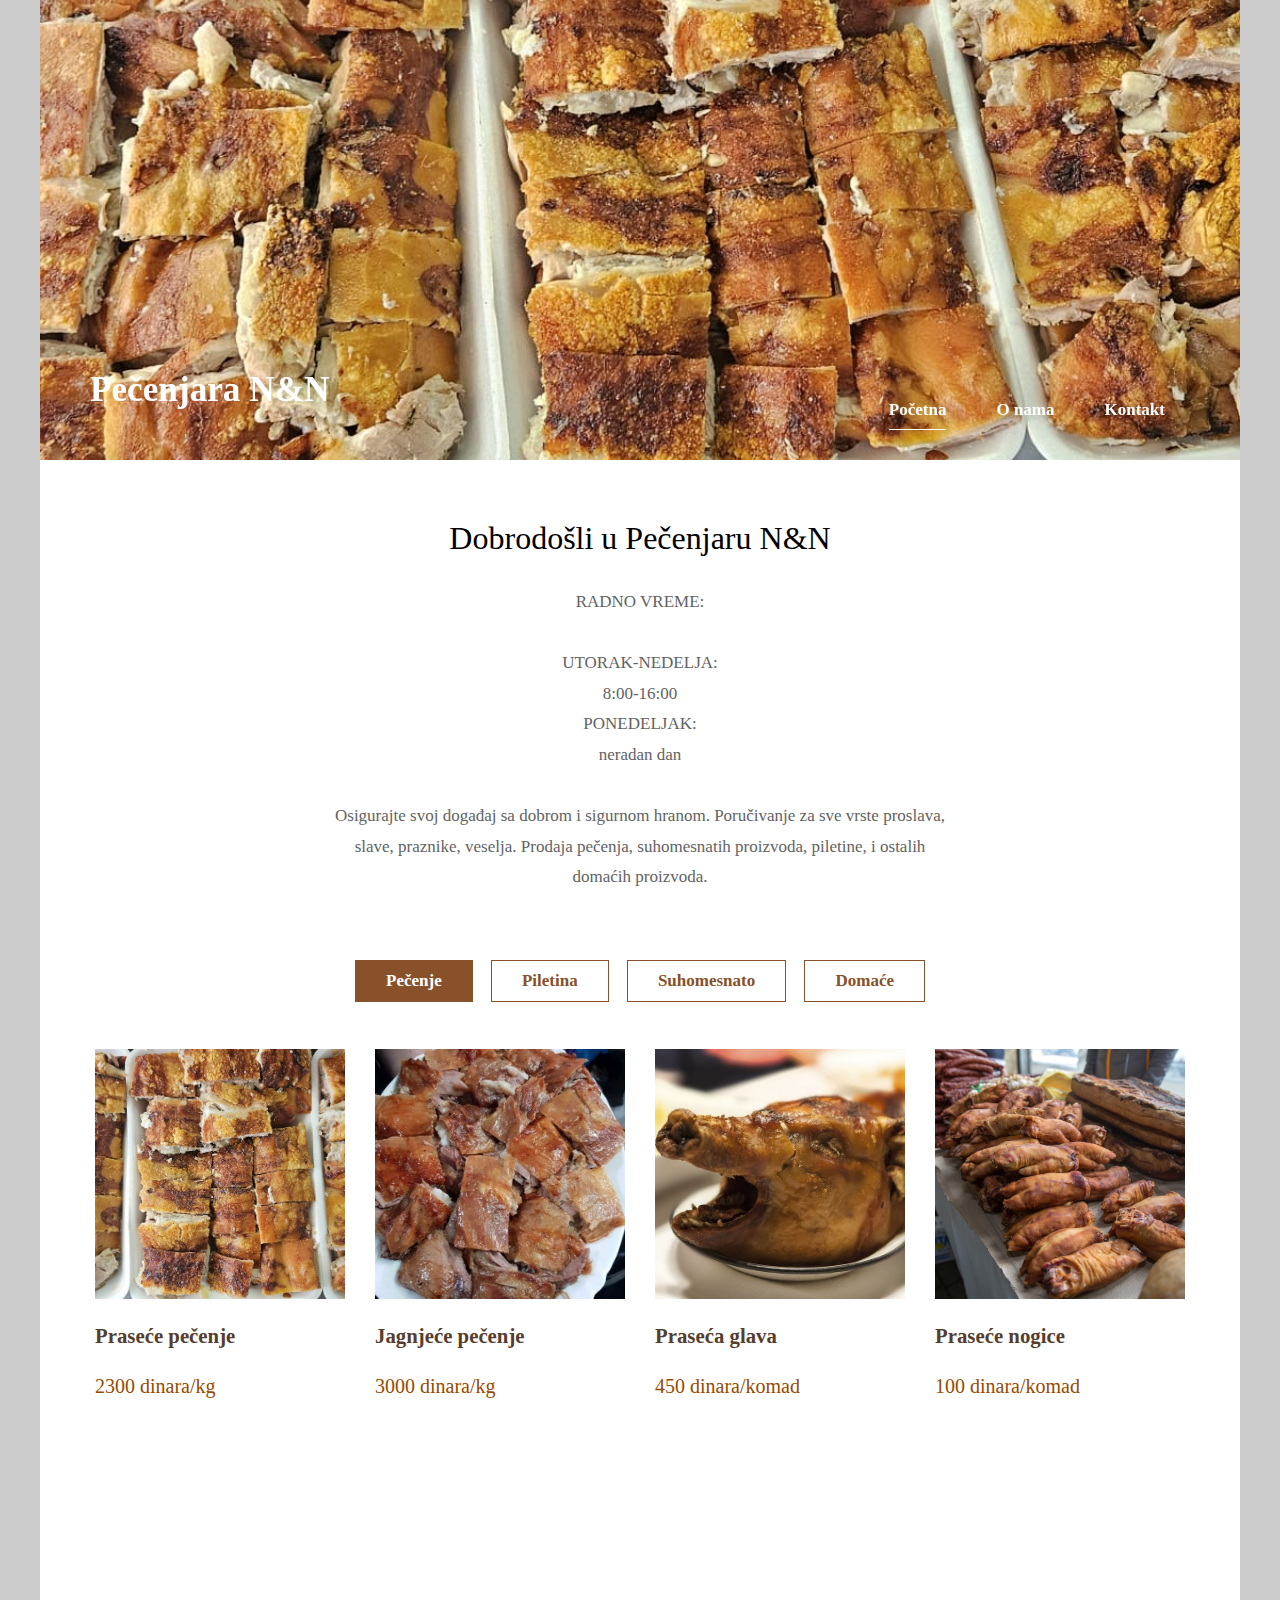
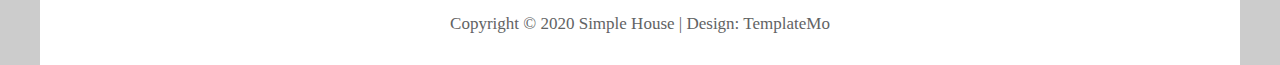
<file: index.html>
<!DOCTYPE html>
<html>

<head>
	<meta charset="UTF-8" />
    <meta name="viewport" content="width=device-width, initial-scale=1.0" />
    <meta http-equiv="X-UA-Compatible" content="ie=edge" />
	<meta name="description" content="Pečenjara N&N u Beogradu nudi sveže pečene specijalitete: prasetinu, jadnjetinu i piletinu. Posetite nas i uživajte u ukusu!">
    <meta name="keywords" content="pečenjara, pecenjara nn, pečenjara nn, pecenjara n&n, pečenjara n&n, pecenjara, pecenjara Beograd, pecenjara beograd, Beograd, Vozdovac, pečenjara beograd, pečenjara voždovac, pečenjara braće jerković, pecenjara brace jerkovic, pecenje, pečenje, prasetina, jagnjetina, piletina, suhomesnato vozdovac, praseće pečenje voždovac, prasetina vozdovac, jagnjetina vozdovac">
    <title>Pečenjara N&N</title>
    <link href="https://fonts.googleapis.com/css?family=Open+Sans:400" rel="stylesheet" />    
	<link href="css/templatemo-style.css" rel="stylesheet" />
</head>
<!--

Simple House

https://templatemo.com/tm-539-simple-house

-->
<body> 

	<div class="container">
	<!-- Top box -->
		<!-- Logo & Site Name -->
		<div class="placeholder">
			<div class="parallax-window" data-parallax="scroll" data-image-src="img/pp.jpg">
				<div class="tm-header">
					<div class="row tm-header-inner">
						<div class="col-md-6 col-12">
							 
							<div class="tm-site-text-box">
								<h1 class="tm-site-title"><b>Pečenjara N&N</b></h1>
								<h6 class="tm-site-description"></h6>	
							</div>
						</div>
						<nav class="col-md-6 col-12 tm-nav">
							<ul class="tm-nav-ul">
								<li class="tm-nav-li"><a href="index.html" class="tm-nav-link active"><b>Početna</b></a></li>
								<li class="tm-nav-li"><a href="about.html" class="tm-nav-link"><b>O nama</b></a></li>
								<li class="tm-nav-li"><a href="contact.html" class="tm-nav-link"><b>Kontakt</b></a></li>
							</ul>
						</nav>	
					</div>
				</div>
			</div>
		</div>

		<main>
			<header class="row tm-welcome-section">
				<h2 class="col-12 text-center tm-section-title">Dobrodošli u Pečenjaru N&N</h2>
				<p class="col-12 text-center">RADNO VREME:<br><br>UTORAK-NEDELJA:<br>8:00-16:00<br>PONEDELJAK:<br>neradan dan<br><br>Osigurajte svoj događaj sa dobrom i sigurnom hranom. Poručivanje za sve vrste proslava, slave, praznike, veselja. Prodaja pečenja, suhomesnatih proizvoda, piletine, i ostalih domaćih proizvoda.</p>
			</header>
			
			<div class="tm-paging-links">
				<nav>
					<ul>
						<li class="tm-paging-item"><a href="#" class="tm-paging-link active"><b>Pečenje</b></a></li>
						<li class="tm-paging-item"><a href="#" class="tm-paging-link"><b>Piletina</b></a></li>
						<li class="tm-paging-item"><a href="#" class="tm-paging-link"><b>Suhomesnato</b></a></li>
						<li class="tm-paging-item"><a href="#" class="tm-paging-link"><b>Domaće</b></a></li>
					</ul>
				</nav>
			</div>

			<!-- Gallery -->
			<div class="row tm-gallery">
				<!-- gallery page 1 -->
				<div id="tm-gallery-page-pečenje" class="tm-gallery-page">
					<article class="col-lg-3 col-md-4 col-sm-6 col-12 tm-gallery-item">
						<figure>
							<img src="img/gallery/prasetina.jpg" alt="Image" class="img-fluid tm-gallery-img" />
							<figcaption>
								<h4 class="tm-gallery-title"><b>Praseće pečenje</b></h4>
								<p class="tm-gallery-description"></p>
								<p class="tm-gallery-price">2300 dinara/kg</p>
							</figcaption>
						</figure>
					</article>
					<article class="col-lg-3 col-md-4 col-sm-6 col-12 tm-gallery-item">
						<figure>
							<img src="img/gallery/jagnjetina.jpg" alt="Image" class="img-fluid tm-gallery-img" />
							<figcaption>
								<h4 class="tm-gallery-title"><b>Jagnjeće pečenje</b></h4>
								<p class="tm-gallery-description"</p>
								<p class="tm-gallery-price">3000 dinara/kg</p>
							</figcaption>
						</figure>
					</article>
					<article class="col-lg-3 col-md-4 col-sm-6 col-12 tm-gallery-item">
						<figure>
							<img src="img/gallery/glava.jpg" alt="Image" class="img-fluid tm-gallery-img" />
							<figcaption>
								<h4 class="tm-gallery-title"><b>Praseća glava</b></h4>
								<p class="tm-gallery-description"></p>
								<p class="tm-gallery-price">450 dinara/komad</p>
							</figcaption>
						</figure>
					</article>
					<article class="col-lg-3 col-md-4 col-sm-6 col-12 tm-gallery-item">
						<figure>
							<img src="img/gallery/pnogica.jpg" alt="Image" class="img-fluid tm-gallery-img" />
							<figcaption>
								<h4 class="tm-gallery-title"><b>Praseće nogice</b></h4>
								<p class="tm-gallery-description"></p>
								<p class="tm-gallery-price">100 dinara/komad</p>
							</figcaption>
						</figure>
					</article>
																				</div> <!-- gallery page 1 -->
				
				<!-- gallery page 2 -->
				<div id="tm-gallery-page-piletina" class="tm-gallery-page hidden">
					<article class="col-lg-3 col-md-4 col-sm-6 col-12 tm-gallery-item">
						<figure>
							<img src="img/gallery/celo.jpg" alt="Image" class="img-fluid tm-gallery-img" />
							<figcaption>
								<h4 class="tm-gallery-title"><b>Celo pile</b></h4>
								<p class="tm-gallery-description"></p>
								<p class="tm-gallery-price">800 dinara/kg</p>
							</figcaption>
						</figure>
					</article>
					<article class="col-lg-3 col-md-4 col-sm-6 col-12 tm-gallery-item">
						<figure>
							<img src="img/gallery/butkica.jpg" alt="Image" class="img-fluid tm-gallery-img" />
							<figcaption>
								<h4 class="tm-gallery-title"><b>Pileći bataci</b></h4>
								<p class="tm-gallery-description"></p>
								<p class="tm-gallery-price">1000 dinara/kg</p>
							</figcaption>
						</figure>
					</article>
					<article class="col-lg-3 col-md-4 col-sm-6 col-12 tm-gallery-item">
						<figure>
							<img src="img/gallery/krilca.jpg" alt="Image" class="img-fluid tm-gallery-img" />
							<figcaption>
								<h4 class="tm-gallery-title"><b>Pileća krilca</b></h4>
								<p class="tm-gallery-description"></p>
								<p class="tm-gallery-price">700 dinara/kg</p>
							</figcaption>
						</figure>
					</article>
																			</div> <!-- gallery page 2 -->
				
				<!-- gallery page 3 -->
				<div id="tm-gallery-page-suhomesnato" class="tm-gallery-page hidden">
					<article class="col-lg-3 col-md-4 col-sm-6 col-12 tm-gallery-item">
						<figure>
							<img src="img/gallery/prsutaa.jpg" alt="Image" class="img-fluid tm-gallery-img" />
							<figcaption>
								<h4 class="tm-gallery-title"><b>Svinjska pršuta</b></h4>
								<p class="tm-gallery-description"></p>
								<p class="tm-gallery-price">2000 dinara/kg</p>
							</figcaption>
						</figure>
					</article>
					<article class="col-lg-3 col-md-4 col-sm-6 col-12 tm-gallery-item">
						<figure>
							<img src="img/gallery/govedjaa.jpg" alt="Image" class="img-fluid tm-gallery-img" />
							<figcaption>
								<h4 class="tm-gallery-title"><b>Goveđa pršuta</b></h4>
								<p class="tm-gallery-description"></p>
								<p class="tm-gallery-price">3200 dinara/kg</p>
							</figcaption>
						</figure>
					</article>
					<article class="col-lg-3 col-md-4 col-sm-6 col-12 tm-gallery-item">
						<figure>
							<img src="img/gallery/vratt.jpg" alt="Image" class="img-fluid tm-gallery-img" />
							<figcaption>
								<h4 class="tm-gallery-title"><b>Suvi vrat</b></h4>
								<p class="tm-gallery-description"></p>
								<p class="tm-gallery-price">2000 dinara/kg</p>
							</figcaption>
						</figure>
					</article>
					<article class="col-lg-3 col-md-4 col-sm-6 col-12 tm-gallery-item">
						<figure>
							<img src="img/gallery/cajna.jpg" alt="Image" class="img-fluid tm-gallery-img" />
							<figcaption>
								<h4 class="tm-gallery-title"><b>Čajna kobasica</b></h4>
								<p class="tm-gallery-description"></p>
								<p class="tm-gallery-price">1500 dinara/kg</p>
							</figcaption>
						</figure>
					</article>
					<article class="col-lg-3 col-md-4 col-sm-6 col-12 tm-gallery-item">
						<figure>
							<img src="img/gallery/kulen.jpg" alt="Image" class="img-fluid tm-gallery-img" />
							<figcaption>
								<h4 class="tm-gallery-title"><b>Kulen</b></h4>
								<p class="tm-gallery-description"></p>
								<p class="tm-gallery-price">1500 dinara/kg</p>
							</figcaption>
						</figure>
					</article>
					<article class="col-lg-3 col-md-4 col-sm-6 col-12 tm-gallery-item">
						<figure>
							<img src="img/gallery/slanina.jpg" alt="Image" class="img-fluid tm-gallery-img" />
							<figcaption>
								<h4 class="tm-gallery-title"><b>Slanina</b></h4>
								<p class="tm-gallery-description"></p>
								<p class="tm-gallery-price">1650 dinara/kg</p>
							</figcaption>
						</figure>
					</article>

				</div> <!-- gallery page 3 -->
<!-- gallery page 4 -->
				<div id="tm-gallery-page-domaće" class="tm-gallery-page hidden">
					<article class="col-lg-3 col-md-4 col-sm-6 col-12 tm-gallery-item">
						<figure>
							<img src="img/gallery/domaci.jpg" alt="Image" class="img-fluid tm-gallery-img" />
							<figcaption>
								<h4 class="tm-gallery-title"><b>Domaći čvarci</b></h4>
								<p class="tm-gallery-description"></p>
								<p class="tm-gallery-price">1700 dinara/kg</p>
							</figcaption>
						</figure>
					</article>
					<article class="col-lg-3 col-md-4 col-sm-6 col-12 tm-gallery-item">
						<figure>
							<img src="img/gallery/duvan.jpg" alt="Image" class="img-fluid tm-gallery-img" />
							<figcaption>
								<h4 class="tm-gallery-title"><b>Duvan čvarci</b></h4>
								<p class="tm-gallery-description"></p>
								<p class="tm-gallery-price">2000 dinara/kg</p>
							</figcaption>
						</figure>
					</article>
					<article class="col-lg-3 col-md-4 col-sm-6 col-12 tm-gallery-item">
						<figure>
							<img src="img/gallery/jaja.jpg" alt="Image" class="img-fluid tm-gallery-img" />
							<figcaption>
								<h4 class="tm-gallery-title"><b>Jaja</b></h4>
								<p class="tm-gallery-description"></p>
								<p class="tm-gallery-price">20 dinara/komad</p>
							</figcaption>
						</figure>
					</article>
					<article class="col-lg-3 col-md-4 col-sm-6 col-12 tm-gallery-item">
						<figure>
							<img src="img/gallery/pretop.jpg" alt="Image" class="img-fluid tm-gallery-img" />
							<figcaption>
								<h4 class="tm-gallery-title"><b>Svinjski pretop</b></h4>
								<p class="tm-gallery-description"></p>
								<p class="tm-gallery-price">200 dinara/kg</p>
							</figcaption>
						</figure>
					</article>
					<article class="col-lg-3 col-md-4 col-sm-6 col-12 tm-gallery-item">
						<figure>
							<img src="img/gallery/mast.jpg" alt="Image" class="img-fluid tm-gallery-img" />
							<figcaption>
								<h4 class="tm-gallery-title"><b>Svinjska mast</b></h4>
								<p class="tm-gallery-description"></p>
								<p class="tm-gallery-price">300 dinara/kg</p>
							</figcaption>
						</figure>
					</article>


																			</div> <!-- gallery page 4 -->
				

			</div>
			<div class="tm-section tm-container-inner">
				<div class="row">
					<div class="col-md-6">
						<figure class="tm-description-figure">
													</figure>
					</div>
					<div class="col-md-6">
						<div class="tm-description-box"> 
													</div>
					</div>
				</div>
			</div>
		</main>

		<footer class="tm-footer text-center">
			<p>Copyright &copy; 2020 Simple House 
            
            | Design: <a rel="nofollow" href="https://templatemo.com">TemplateMo</a></p>
		</footer>
	</div>
	<script src="js/jquery.min.js"></script>
	<script src="js/parallax.min.js"></script>
	<script>
		$(document).ready(function(){
			// Handle click on paging links
			$('.tm-paging-link').click(function(e){
				e.preventDefault();
				
				var page = $(this).text().toLowerCase();
				$('.tm-gallery-page').addClass('hidden');
				$('#tm-gallery-page-' + page).removeClass('hidden');
				$('.tm-paging-link').removeClass('active');
				$(this).addClass("active");
			});
		});
	</script>
</body>

</html>
</file>
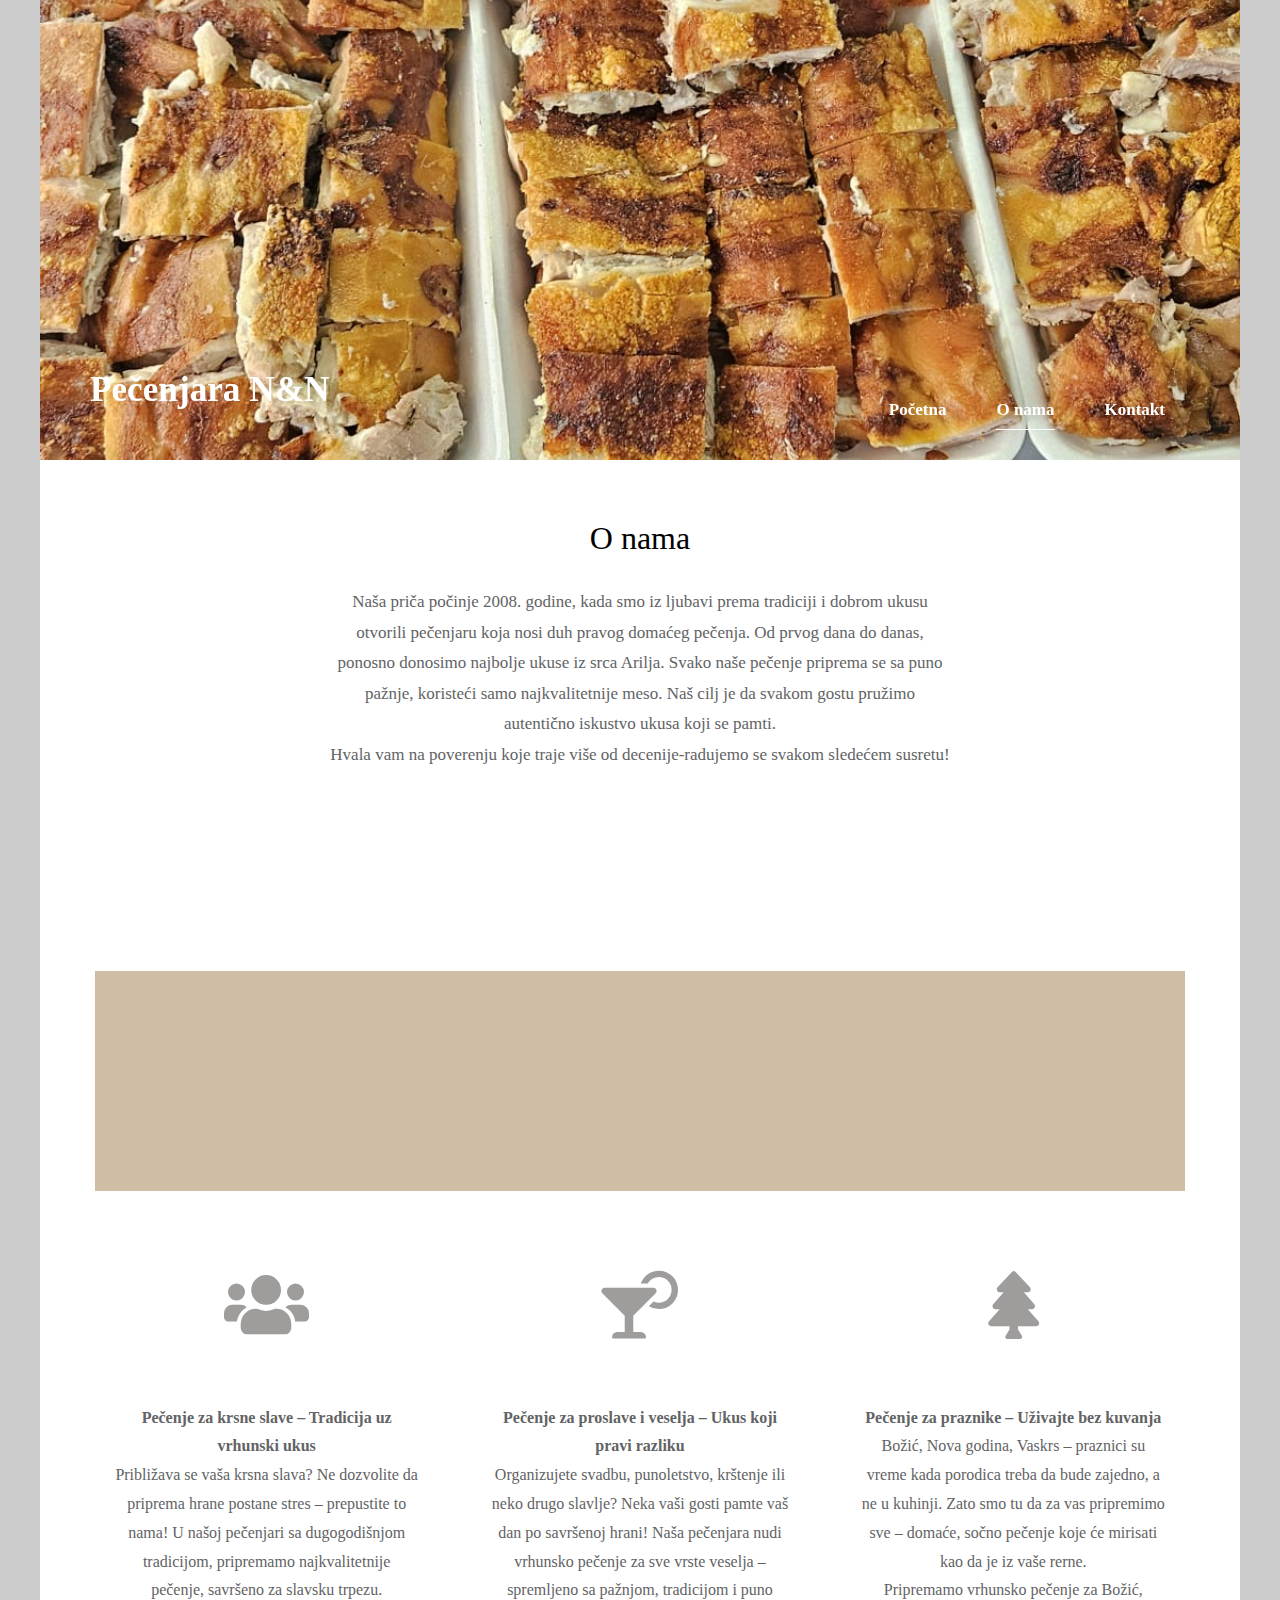
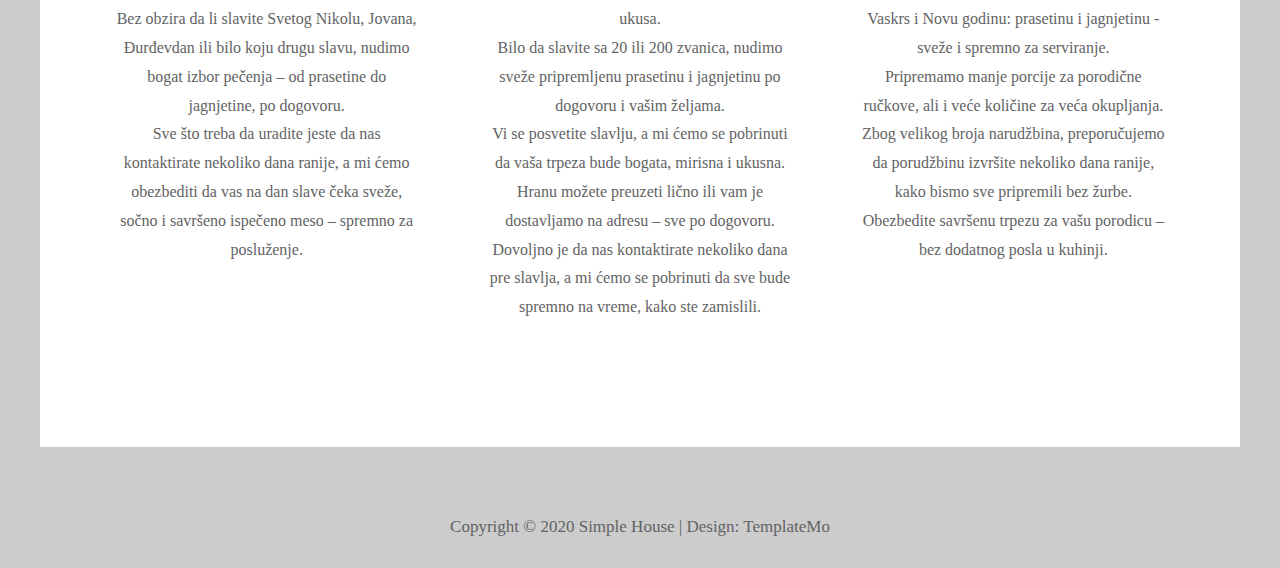
<file: about.html>
<!DOCTYPE html>
<html>

<head>
	<meta charset="UTF-8" />
    <meta name="viewport" content="width=device-width, initial-scale=1.0" />
    <meta http-equiv="X-UA-Compatible" content="ie=edge" />
    <title>Pečenjara N&N</title>
    <link href="https://fonts.googleapis.com/css?family=Open+Sans:300,400" rel="stylesheet" />
    <link href="css/all.min.css" rel="stylesheet" />
	<link href="css/templatemo-style.css" rel="stylesheet" />
</head>
<!--

Simple House

https://templatemo.com/tm-539-simple-house

-->
<body> 

	<div class="container">
	<!-- Top box -->
		<!-- Logo & Site Name -->
		<div class="placeholder">
			<div class="parallax-window" data-parallax="scroll" data-image-src="img/pp.jpg">
				<div class="tm-header">
					<div class="row tm-header-inner">
						<div class="col-md-6 col-12">
							 
							<div class="tm-site-text-box">
								<h1 class="tm-site-title"><b>Pečenjara N&N</b></h1>
								<h6 class="tm-site-description"></h6>	
							</div>
						</div>
						<nav class="col-md-6 col-12 tm-nav">
							<ul class="tm-nav-ul">
								<li class="tm-nav-li"><a href="index.html" class="tm-nav-link"><b>Početna</b></a></li>
								<li class="tm-nav-li"><a href="about.html" class="tm-nav-link active"><b>O nama</b></a></li>
								<li class="tm-nav-li"><a href="contact.html" class="tm-nav-link"><b>Kontakt</b></a></li>
							</ul>
						</nav>	
					</div>
				</div>
			</div>
		</div>

		<main>
			<header class="row tm-welcome-section">
				<h2 class="col-12 text-center tm-section-title">O nama</h2>
				<p class="col-12 text-center">Naša priča počinje 2008. godine, kada smo iz ljubavi prema tradiciji i dobrom ukusu otvorili pečenjaru koja nosi duh pravog domaćeg pečenja. Od prvog dana do danas, ponosno donosimo najbolje ukuse iz srca Arilja. Svako naše pečenje priprema se sa puno pažnje, koristeći samo najkvalitetnije meso. Naš cilj je da svakom gostu pružimo autentično iskustvo ukusa koji se pamti.<br>Hvala vam na poverenju koje traje više od decenije-radujemo se svakom sledećem susretu!</p>
			</header>

			<div class="tm-container-inner tm-persons">
				<div class="row">
					<article class="col-lg-6">
						<figure class="tm-person">
															<div>
																	</div>
							</figcaption>
						</figure>
					</article>
					<article class="col-lg-6">
						<figure class="tm-person">
															<div>
									
								</div>
							</figcaption>
						</figure>
					</article>
					<article class="col-lg-6">
						<figure class="tm-person">
																							<div>
									
								</div>
							</figcaption>
						</figure>
					</article>
					<article class="col-lg-6">
						<figure class="tm-person">
							
								<div>
																	</div>
							</figcaption>
						</figure>
					</article>
				</div>
			</div>
			<div class="tm-container-inner tm-featured-image">
				<div class="row">
					<div class="col-12">
						<div class="placeholder-2">
							<div class="parallax-window-2" data-parallax="scroll" data-image-src="img/leti.jpg"></div>		
						</div>
					</div>
				</div>
			</div>
			<div class="tm-container-inner tm-features">
				<div class="row">
					<div class="col-lg-4">
						<div class="tm-feature">
							<i class="fas fa-4x fa-users tm-feature-icon"></i>
							<p class="tm-feature-description"><b>Pečenje za krsne slave – Tradicija uz vrhunski ukus</b><br>Približava se vaša krsna slava? Ne dozvolite da priprema hrane postane stres – prepustite to nama! U našoj pečenjari sa dugogodišnjom tradicijom, pripremamo najkvalitetnije pečenje, savršeno za slavsku trpezu.<br>Bez obzira da li slavite Svetog Nikolu, Jovana, Đurđevdan ili bilo koju drugu slavu, nudimo bogat izbor pečenja – od prasetine do jagnjetine, po dogovoru.<br>Sve što treba da uradite jeste da nas kontaktirate nekoliko dana ranije, a mi ćemo obezbediti da vas na dan slave čeka sveže, sočno i savršeno ispečeno meso – spremno za posluženje.</p>
							
						</div>
					</div>
					<div class="col-lg-4">
						<div class="tm-feature">
							<i class="fas fa-4x fa-cocktail tm-feature-icon"></i>
							<p class="tm-feature-description"><b>Pečenje za proslave i veselja – Ukus koji pravi razliku</b><br>Organizujete svadbu, punoletstvo, krštenje ili neko drugo slavlje? Neka vaši gosti pamte vaš dan po savršenoj hrani! Naša pečenjara nudi vrhunsko pečenje za sve vrste veselja – spremljeno sa pažnjom, tradicijom i puno ukusa.<br>Bilo da slavite sa 20 ili 200 zvanica, nudimo sveže pripremljenu prasetinu i jagnjetinu po dogovoru i vašim željama.<br>Vi se posvetite slavlju, a mi ćemo se pobrinuti da vaša trpeza bude bogata, mirisna i ukusna. Hranu možete preuzeti lično ili vam je dostavljamo na adresu – sve po dogovoru.<br>Dovoljno je da nas kontaktirate nekoliko dana pre slavlja, a mi ćemo se pobrinuti da sve bude spremno na vreme, kako ste zamislili.</p>
							
						</div>
					</div>
					<div class="col-lg-4">
						<div class="tm-feature">
							<i class="fas fa-4x fa-tree tm-feature-icon"></i>
							<p class="tm-feature-description"><b>Pečenje za praznike – Uživajte bez kuvanja</b><br>Božić, Nova godina, Vaskrs – praznici su vreme kada porodica treba da bude zajedno, a ne u kuhinji. Zato smo tu da za vas pripremimo sve – domaće, sočno pečenje koje će mirisati kao da je iz vaše rerne.<br>Pripremamo vrhunsko pečenje za Božić, Vaskrs i Novu godinu: prasetinu i jagnjetinu - sveže i spremno za serviranje.<br>Pripremamo manje porcije za porodične ručkove, ali i veće količine za veća okupljanja.<br>Zbog velikog broja narudžbina, preporučujemo da porudžbinu izvršite nekoliko dana ranije, kako bismo sve pripremili bez žurbe.<br>Obezbedite savršenu trpezu za vašu porodicu – bez dodatnog posla u kuhinji.</p>
							
						</div>
					</div>
				</div>
			</div>
			<div class="tm-container-inner tm-history">
				<div class="row">
					<div class="col-12">
						<div class="tm-history-inner">
							
							</div>
						</div>	
					</div>
				</div>
			</div>
		</main>

		<footer class="tm-footer text-center">
			<p>Copyright &copy; 2020 Simple House 
            
            | Design: <a rel="nofollow" href="https://templatemo.com">TemplateMo</a></p>
		</footer>
	</div>
	<script src="js/jquery.min.js"></script>
	<script src="js/parallax.min.js"></script>
</body>
</html>
</file>
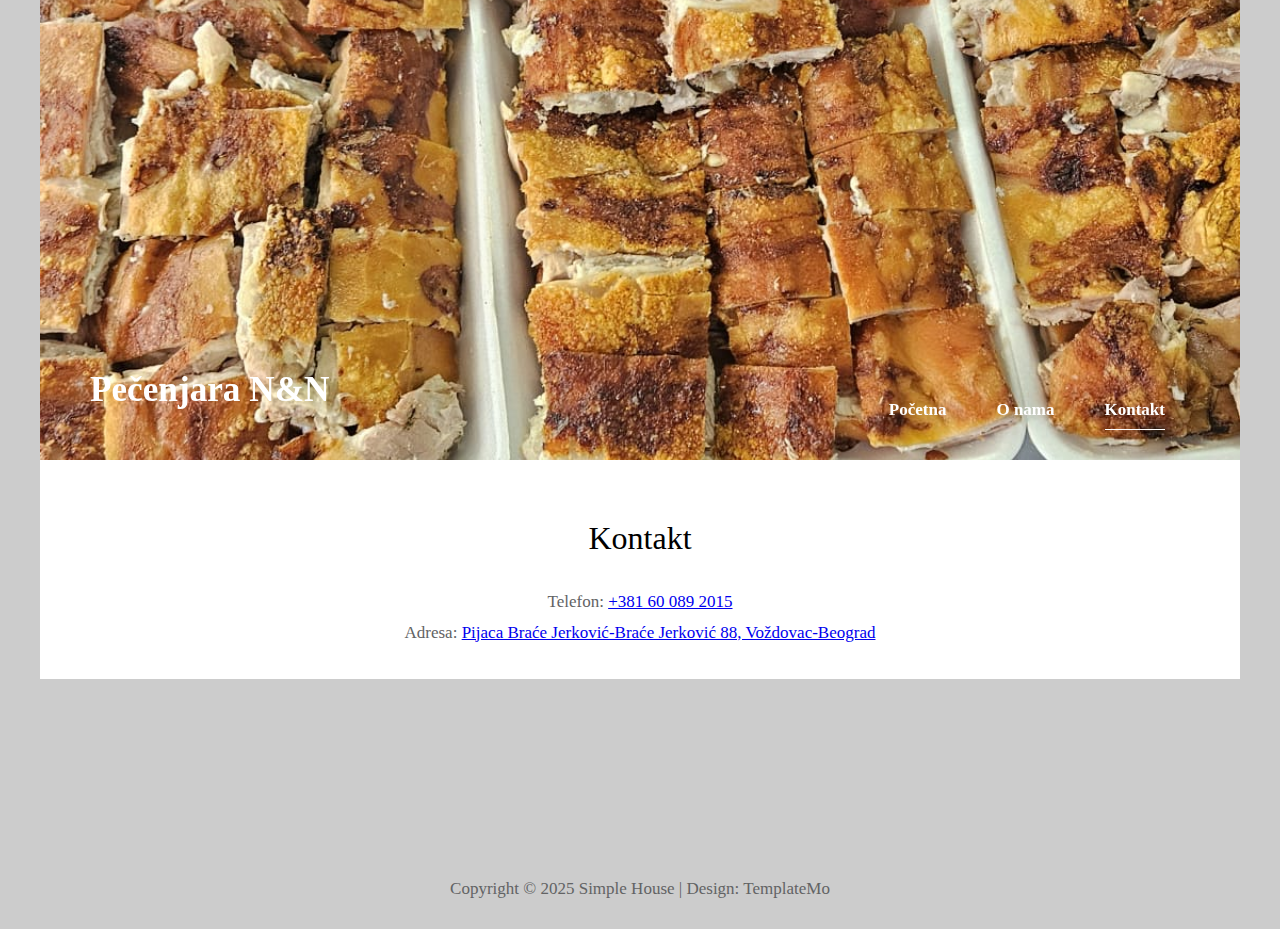
<file: contact.html>
<!DOCTYPE html>
<html>

<head>
	<meta charset="UTF-8" />
    <meta name="viewport" content="width=device-width, initial-scale=1.0" />
    <meta http-equiv="X-UA-Compatible" content="ie=edge" />
    <title>Pečenjara N&N</title>
    <link href="https://fonts.googleapis.com/css?family=Open+Sans:300,400" rel="stylesheet" />
    <link href="css/all.min.css" rel="stylesheet" />
	<link href="css/templatemo-style.css" rel="stylesheet" />
</head>
<!--

Simple House

https://templatemo.com/tm-539-simple-house

-->
<body> 

	<div class="container">
	<!-- Top box -->
		<!-- Logo & Site Name -->
		<div class="placeholder">
			<div class="parallax-window" data-parallax="scroll" data-image-src="img/pp.jpg">
				<div class="tm-header">
					<div class="row tm-header-inner">
						<div class="col-md-6 col-12">
							 
							<div class="tm-site-text-box">
								<h1 class="tm-site-title"><b>Pečenjara N&N</b></h1>
								<h6 class="tm-site-description"></h6>	
							</div>
						</div>
						<nav class="col-md-6 col-12 tm-nav">
							<ul class="tm-nav-ul">
								<li class="tm-nav-li"><a href="index.html" class="tm-nav-link"><b>Početna</b></a></li>
								<li class="tm-nav-li"><a href="about.html" class="tm-nav-link"><b>O nama</b></a></li>
								<li class="tm-nav-li"><a href="contact.html" class="tm-nav-link active"><b>Kontakt</b></a></li>
							</ul>
						</nav>	
					</div>
				</div>
			</div>
		</div>

		<main>
			<header class="row tm-welcome-section">
				<h2 class="col-12 text-center tm-section-title">Kontakt</h2>
				<p class="col-12 text-center">Telefon: <a href="tel:+381600892015">+381 60 089 2015</a><br>Adresa: <a href="https://www.google.com/maps?q=Braće+Jerković+88+Beograd" target="_blank">
    Pijaca Braće Jerković-Braće Jerković 88, Voždovac-Beograd</a><br> <br></p>
			</header>

								</div>
											</div>
					</div>
				</div>
			</div>
            
<!-- How to change your own map point
	1. Go to Google Maps
	2. Click on your location point
	3. Click "Share" and choose "Embed map" tab
	4. Copy only URL and paste it within the src="" field below
-->
								</div>
				</div>
			</div>
			<div class="tm-container-inner-2 tm-info-section">
				<div class="row">
											<div class="tm-accordion">
							
							<div class="panel">
							  
							</div>
							
							
							<div class="panel">
							  
							</div>
							
							
							<div class="panel">
							  
							</div>
							
							
							<div class="panel">
								<p></p>
							</div>
						</div>	
					</div>
				</div>
			</div>
		</main>

		<footer class="tm-footer text-center">
			<p>Copyright &copy; 2025 Simple House 
            
            | Design: <a rel="nofollow" href="https://templatemo.com">TemplateMo</a></p>
		</footer>
	</div>
	<script src="js/jquery.min.js"></script>
	<script src="js/parallax.min.js"></script>
	<script>
		$(document).ready(function(){
			var acc = document.getElementsByClassName("accordion");
			var i;
			
			for (i = 0; i < acc.length; i++) {
			  acc[i].addEventListener("click", function() {
			    this.classList.toggle("active");
			    var panel = this.nextElementSibling;
			    if (panel.style.maxHeight) {
			      panel.style.maxHeight = null;
			    } else {
			      panel.style.maxHeight = panel.scrollHeight + "px";
			    }
			  });
			}	
		});
	</script>
</body>
</html>
</file>
<file: css/templatemo-style.css>
/*

Simple House

https://templatemo.com/tm-539-simple-house

*/

ul, nav, body, h1, h2, h4, h6, p, figure {
  margin: 0;
  padding: 0;
}

a, button { transition: all 0.3s ease; }

/* Bootstrap grid system  */

html {
  box-sizing: border-box;
  -ms-overflow-style: scrollbar;
}

*,
*::before,
*::after {
  box-sizing: inherit;
}

.container {
  width: 100%;
  max-width: 1200px;
  margin-right: auto;
  margin-left: auto;
}

.tm-container-inner,
.tm-container-inner-2 {
  padding-left: 15px;
  padding-right: 15px;
}

.row {
  display: -ms-flexbox;
  display: flex;
  -ms-flex-wrap: wrap;
  flex-wrap: wrap;
  margin-left: -15px;
  margin-right: -15px;
}

.col-lg-3,
.col-lg-4,
.col-lg-6,
.col-md-4,
.col-md-6,
.col-sm-6, 
.col-12 {
  position: relative;
  width: 100%;
  padding-right: 15px;
  padding-left: 15px;
}

.col-12 {
  -ms-flex: 0 0 100%;
  flex: 0 0 100%;
  max-width: 100%;
}

@media (min-width: 576px) {
  .col-sm-6 {
    -ms-flex: 0 0 50%;
    flex: 0 0 50%;
    max-width: 50%;
  }
}

@media (min-width: 768px) {
  .col-md-4 {
    -ms-flex: 0 0 33.333333%;
    flex: 0 0 33.333333%;
    max-width: 33.333333%;
  }
  
  .col-md-6 {
    -ms-flex: 0 0 50%;
    flex: 0 0 50%;
    max-width: 50%;
  }
}

@media (min-width: 992px) {
  .col-lg-3 {
    -ms-flex: 0 0 25%;
    flex: 0 0 25%;
    max-width: 25%;
  }
  
  .col-lg-4 {
    -ms-flex: 0 0 33.333333%;
    flex: 0 0 33.333333%;
    max-width: 33.333333%;
  }
  
  .col-lg-6 {
    -ms-flex: 0 0 50%;
    flex: 0 0 50%;
    max-width: 50%;
  }
}

/*
  primary: #2D99CC
  success: #319966
  danger: #993332
*/

.tm-btn {
  display: inline-block;
  font-size: 1rem;
  width: auto;
  padding: 10px 30px;
  text-decoration: none;
  cursor: pointer;
  border: 0;
}

.tm-btn-default {
  border: 1px solid #ccc;
  background-color: transparent;
  color: #626364;
}

.tm-btn-default:hover,
.tm-btn-default:focus {
  color: white;
  background-color: #98999A;
}

.tm-btn-primary {
  background-color: #2D99CC;
  color: white;
}

.tm-btn-primary:hover,
.tm-btn-primary:focus {
  background-color: #1b6f96;
}

.tm-btn-success {
  background-color: #319966;
  color: white;
}

.tm-btn-success:hover,
.tm-btn-success:focus {
  background-color: #1d6e46;
}

.tm-btn-danger {
  background-color: #993332;
  color: white;
}

.tm-btn-danger:hover,
.tm-btn-danger:focus {
  background-color: #752423;
}

.tm-mb-45 {
  margin-bottom: 45px;
}

.tm-mb-p {
    margin-bottom: 20px;
}

.tm-text-success {
  color: #319966;
}

.text-center {
  text-align: center;
}

.hidden {
  display: none !important;
}

.img-fluid {
  max-width: 100%;
  height: auto;
}

body {
  font-family: Georgia, serif;
  font-size: 17px;
  background-color: #ccc;
  overflow-x: hidden;
}

.container {
  background-color: white;
}

p, address {
  color: #626364;
  line-height: 1.8;
}

/* Set width and height in JS */
.placeholder {
  width: 100%;
  min-height: 460px;
  background-color: #556E5B;
}

.placeholder-2 {
  width: 100%;
  min-height: 220px;
  background-color: #CFBEA5;
  position: relative;
  z-index: 998;
}

.parallax-window {
  min-height: 460px;
  background: transparent;
  position: relative;
}

.parallax-window-2 {
  min-height: 220px;
  width: 100%;
  margin-left: auto;
  margin-right: auto;
  background: transparent;
  position: relative;
}

.parallax-mirror {
  z-index: 999 !important;
}

.tm-header {
  position: absolute;
  bottom: 0;
  left: 0;
  width: 100%;
  color: white;
  z-index: 1000;
}

.tm-header-inner {
  padding: 40px 50px;
}

@media (max-width: 991px) {
  .tm-header-inner {
    padding: 30px 15px;
  }
}

.tm-site-logo {
  display: inline-block;
  margin-right: 5px;
}

.tm-site-text-box {
  display: inline-block;
}

.tm-site-title {
  font-size: 2.2rem;
  font-weight: 400;
  margin-bottom: 5px;
}

.tm-site-description {
  font-size: 1.1rem;
  font-weight: 400;
}

.tm-nav {
  text-align: right;
  margin-top: 30px;
}

.tm-nav-ul {
  display: flex;
  justify-content: flex-end;
}

.tm-nav-li {
  list-style: none;
  display: block;
  margin-bottom: 0;
  padding-right: 25px;
  padding-left: 25px;
}

@media (max-width: 991px) {
  .tm-nav-li {
    padding-right: 15px;
    padding-left: 15px;
  }
}

.tm-nav-link {
  color: white;
  text-decoration: none;
  padding-bottom: 10px;
}

.tm-nav-link.active,
.tm-nav-link:hover {
  border-bottom: 1px solid white;
}

.tm-welcome-section {
  margin: 60px auto;
  max-width: 655px;
}

.tm-section-title {
  font-size: 2rem;
  font-weight: 400;
  margin-bottom: 30px;
}

.tm-gallery {
  margin-bottom: 80px;
}

.tm-gallery-page {
  max-width: 280px;
  margin-left: auto;
  margin-right: auto;
  display: -ms-flexbox;
  display: flex;
  -ms-flex-wrap: wrap;
  flex-wrap: wrap;
}

.tm-gallery-description {
  font-size: 0.95rem;
}

.tm-section,
.tm-container-inner,
.tm-container-inner-2 {
  margin-left: auto;
  margin-right: auto;
}

/* Small devices (landscape phones, 576px and up) */
@media (min-width: 576px) {
  .tm-gallery-page {
    max-width: 560px;
  }
}

/* Medium devices (tablets, 768px and up) */
@media (min-width: 768px) {
  .tm-gallery-page,
  .tm-section,
  .tm-container-inner,
  .tm-container-inner-2 {
    max-width: 840px;
  }
}

/* Large devices (desktops, 992px and up) */
@media (min-width: 992px) {
  .tm-gallery-page,
  .tm-section {
    max-width: 1120px;
  }
  
  .tm-container-inner {
    max-width: 1120px;
  }
  
  .tm-container-inner-2 {
    max-width: 900px;
  }
}

.tm-gallery-item {
  max-width: 280px;
}

.tm-gallery-img {
  margin-bottom: 20px;
}

.tm-gallery-title {
  font-size: 1.3rem;
  font-weight: 400;
  color: #563d2d;
  margin-bottom: 15px;
}

.tm-gallery-description {
  margin-bottom: 20px;
}

.tm-gallery-price {
  font-size: 1.25rem;
  color: #964B00;
  margin-bottom: 60px;
}

.tm-paging-links {
  text-align: center;
  margin-bottom: 40px;
}

.tm-paging-item {
  list-style: none;
  display: inline-block;
  border: 1px solid #895129;
  margin: 7px;
}

.tm-paging-link {
  padding: 10px 30px;
  display: flex;
  align-items: center;
  justify-content: center;
  text-decoration: none;
  color: #895129;
  background-color: transparent;
}

.tm-paging-link.active,
.tm-paging-link:hover {
  background-color: #895129;
  color: white;
}

.tm-description-figure {
  text-align: center;  
}

.tm-description-box {
  margin-left: auto;
  margin-right: auto;
}

.tm-description-box {
  padding-left: 0;
  padding-right: 0;
  display: flex;
  flex-direction: column;
  margin-top: 30px;
  max-width: 530px;
}

@media (min-width: 768px) {
  .tm-description-box {
    padding-left: 5px;
    padding-right: 40px;
    margin-top: 0;
  }
}

.tm-right {
  align-self: flex-end;
}

.tm-footer {
  padding: 25px 15px;
  margin-top: 40px;
}

.tm-footer a {
  color: #626364;
  text-decoration: none;
}

.tm-footer a:hover {
  color: #1A6692;
}

/* About */
.tm-persons {
  margin-bottom: 20px;
}

.tm-person {
  display: flex;
  flex-direction: column;
  align-items: center;
  justify-content: center;
  margin-bottom: 60px;
}

@media (min-width: 420px) {
  .tm-person {
    flex-direction: row;
  }
}

.tm-person-description {
  padding-left: 20px;
  padding-right: 20px;
}

.tm-person-name {
  font-size: 1.6rem;
  font-weight: 300;
  color: #09C;
  margin-bottom: 5px;
  margin-top: 15px;
}

@media (min-width: 420px) {
  .tm-person-name {
    margin-top: 0;
  }
}

.tm-person-title {
  color: #C39;
  margin-bottom: 20px;
}

.tm-person-about {
  margin-bottom: 20px;
}

.tm-social-link {
  color: #626364;
  display: inline-block;
  border-radius: 1px;
  background-color: transparent;
  font-size: 1.3rem;
  text-decoration: none;
  width: 40px;
  height: 40px;
  margin-right: 0;
  margin-bottom: 15px;
}

.tm-social-link:hover {
  color: white;
  background-color: #626364;
}

.tm-social-icon {
  display: flex;
  align-items: center;
  justify-content: center;
  width: 100%;
  height: 100%;
}

.tm-feature {
  text-align: center;
  padding: 45px 20px;
}

.tm-feature-icon {
  color: #9f9c9c;
  margin-bottom: 65px;
}

.tm-feature-description {
  margin-bottom: 35px;
  font-size: 1rem;
}

.tm-features {
  margin-top: 35px;
}

.tm-history {
  margin-top: 45px;
}

.tm-history-inner {
  display: flex;
  align-items: center;
  justify-content: center;
  flex-direction: column;
}

.tm-history-img {
  max-width: 100%;
}

@media (min-width: 768px) {
 .tm-history-img {
    max-width: 50%;
  }
  
  .tm-history-inner {
    flex-direction: row;
  }
}

.tm-history-title {
  font-size: 1.6rem;
  font-weight: 300;
  color: #1A6692;
  margin-bottom: 30px;
}

.tm-history-text {
  max-width: 480px;
  margin: 15px auto 0;
}

.tm-history-description {
  margin-bottom: 40px;
}

@media (min-width: 768px) {
 .tm-history-text {
    max-width: auto;
    margin: 0 auto 0 35px;
  } 
}

/* Contact Page */
.tm-contact-form {
  max-width: 100%;
}

@media (min-width: 768px) {
 .tm-contact-form {
    max-width: 310px;
  } 
}

.tm-d-flex {
  display: flex;
  flex-direction: column;
}

.tm-btn-right {
  align-self: flex-end;
}

.form-group {
  margin-bottom: 30px;
}

.form-control {
  display: block;
  width: 100%;
  padding: 0.375rem 0.75rem;
  font-size: 1.1rem;
  font-weight: 400;
  line-height: 1.5;
  color: #626364;
  background-color: #fff;
  background-clip: padding-box;
  border: 1px solid #ced4da;
  border-right: 0;
  border-top: 0;
  border-left: 0;
  border-radius: 0;
  transition: border-color 0.15s ease-in-out, box-shadow 0.15s ease-in-out;
}

.form-control::-ms-expand {
  background-color: transparent;
  border: 0;
}

.form-control:focus {
  color: #495057;
  background-color: #fff;
  border-color: #80bdff;
  outline: 0;
  box-shadow: 0 0 0 0.2rem rgba(0, 123, 255, 0.25);
}

.form-control::-webkit-input-placeholder {
  color: #6c757d;
  opacity: 1;
}

.form-control::-moz-placeholder {
  color: #6c757d;
  opacity: 1;
}

.form-control:-ms-input-placeholder {
  color: #6c757d;
  opacity: 1;
}

.form-control::-ms-input-placeholder {
  color: #6c757d;
  opacity: 1;
}

.form-control::placeholder {
  color: #6c757d;
  opacity: 1;
}

.tm-info-title {
  font-size: 1.6rem;
  font-weight: 300;
  margin-bottom: 30px;
}

address {
  font-style: normal;
  margin-bottom: 50px;
}

.tm-address-box {
  max-width: 100%;
}

@media (min-width: 768px) {
 .tm-address-box {
    max-width: 315px;
  } 
}

.tm-contact-icon {
  display: inline-block;
  margin-right: 25px;
  color: #319966;
}

.tm-contact-link {
  display: inline-block;
  color: #626364;
  margin-bottom: 25px;
  text-decoration: none;
}

.tm-contact-social {
  margin-top: 10px;
}

.tm-map {
  max-width: 900px;
  height: 450px;
  width: 100%;
  margin-left: auto;
  margin-right: auto;
}

.tm-map iframe {
  width: 100%;
  height: 100%;
}

.tm-contact-section {
  padding-bottom: 30px;
}

.tm-map-section {
  padding-top: 40px;
  padding-bottom: 40px;
}

.tm-info-section {
  padding-top: 30px;
}

.tm-faq {
  max-width: 650px;
  margin-left: auto;
  margin-right: auto;
}

.tm-accordion {
  padding-top: 40px;
}

/* https://www.w3schools.com/howto/howto_js_accordion.asp */
/* Style the buttons that are used to open and close the accordion panel */
.accordion {
  font-size: 1.2rem;
  font-family: Georgia, Serif;
  color: #999;
  background-color: transparent;
  border: 1px solid #d0d0d0;
  margin-bottom: 17px;
  margin-top: 17px;
  cursor: pointer;
  padding: 10px 20px 6px;
  width: 100%;
  text-align: left;
  outline: none;
  transition: 0.4s;
}

/* Add a background color to the button if it is clicked on (add the .active class with JS), and when you move the mouse over it (hover) */
.accordion.active, .accordion:hover {
  color: #09C;
}

@keyframes changeIcon {
  0% {
    content: '\f0d9';
  }
  50% {
    color: white;
  }
  100% {
    content: "\f0d7";
  }
}

@keyframes changeIconBack {
  0% {
    content: '\f0d7';
  }
  50% {
    color: white;
  }
  100% {
    content: "\f0d9";
  }
}

.accordion:after {
  font-family: 'Font Awesome 5 Free';
  font-weight: 900;
  animation: changeIconBack 0.3s linear;
  content: '\f0d9';
  font-size: 2rem;
  color: #999;
  float: right;
  margin-left: 5px;
}

.accordion.active:after {
  animation: changeIcon 0.3s linear;
  content: '\f0d7';
}

/* Style the accordion panel. Note: hidden by default */
.panel {
  background-color: white;
  max-height: 0;
  overflow: hidden;
  transition: max-height 0.2s ease-out;
}

.panel p {
  padding: 5px 20px 30px;
}
</file>
